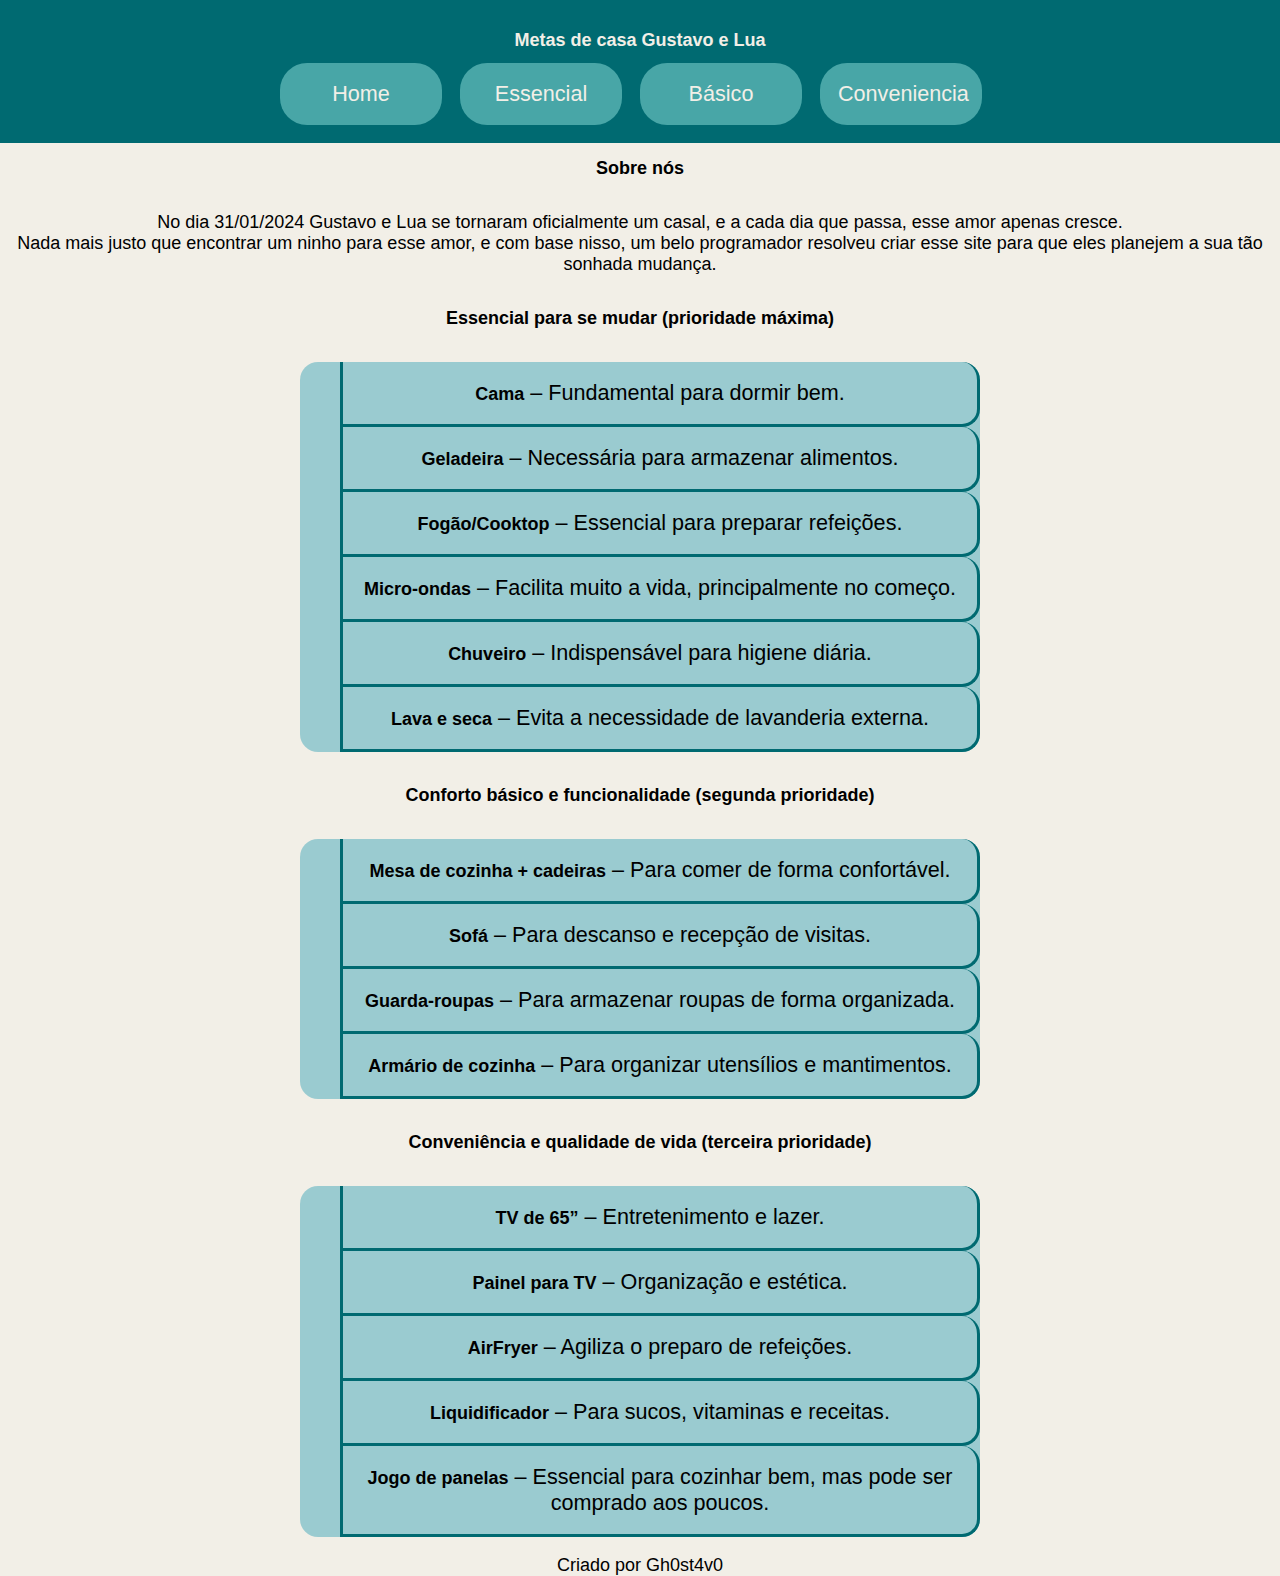
<file: index.html>
<!DOCTYPE html>
<html lang="pt-br">
<head>
    <meta charset="UTF-8">
    <meta name="viewport" content="width=device-width, initial-scale=1.0">
    <link rel="stylesheet" href="./styles/style.css">
    <title>Document</title>
</head>
<body>
    

    <header>
        <h1>Metas de casa Gustavo e Lua</h1>
        <div id="links">
            <a href="./index.html">Home</a>
            <a href="./pages/essencial.html">Essencial</a>
            <a href="./pages/basico.html">Básico</a>
            <a href="./pages/conveniencia.html">Conveniencia</a>
        </div>
    </header>


    <h2>Sobre nós</h2>
    <p>
        No dia 31/01/2024 Gustavo e Lua se tornaram oficialmente
        um casal, e a cada dia que passa, esse amor apenas cresce.
        <br>
        Nada mais justo que encontrar um ninho para esse amor, e com
        base nisso, um belo programador resolveu criar esse site para que
        eles planejem a sua tão sonhada mudança.
    </p>
    <h2>Essencial para se mudar (prioridade máxima)</h2>
    <ol>
        <li><strong>Cama</strong> – Fundamental para dormir bem.</li>
        <li><strong>Geladeira</strong> – Necessária para armazenar alimentos.</li>
        <li><strong>Fogão/Cooktop</strong> – Essencial para preparar refeições.</li>
        <li><strong>Micro-ondas</strong> – Facilita muito a vida, principalmente no começo.</li>
        <li><strong>Chuveiro</strong> – Indispensável para higiene diária.</li>
        <li><strong>Lava e seca</strong> – Evita a necessidade de lavanderia externa.</li>
    </ol>

    <h2>Conforto básico e funcionalidade (segunda prioridade)</h2>
    <ol>
        <li><strong>Mesa de cozinha + cadeiras</strong> – Para comer de forma confortável.</li>
        <li><strong>Sofá</strong> – Para descanso e recepção de visitas.</li>
        <li><strong>Guarda-roupas</strong> – Para armazenar roupas de forma organizada.</li>
        <li><strong>Armário de cozinha</strong> – Para organizar utensílios e mantimentos.</li>
    </ol>

    <h2>Conveniência e qualidade de vida (terceira prioridade)</h2>
    <ol>
        <li><strong>TV de 65”</strong> – Entretenimento e lazer.</li>
        <li><strong>Painel para TV</strong> – Organização e estética.</li>
        <li><strong>AirFryer</strong> – Agiliza o preparo de refeições.</li>
        <li><strong>Liquidificador</strong> – Para sucos, vitaminas e receitas.</li>
        <li><strong>Jogo de panelas</strong> – Essencial para cozinhar bem, mas pode ser comprado aos poucos.</li>
    </ol>


    <footer>Criado por Gh0st4v0</footer>
</body>
</html>
</file>
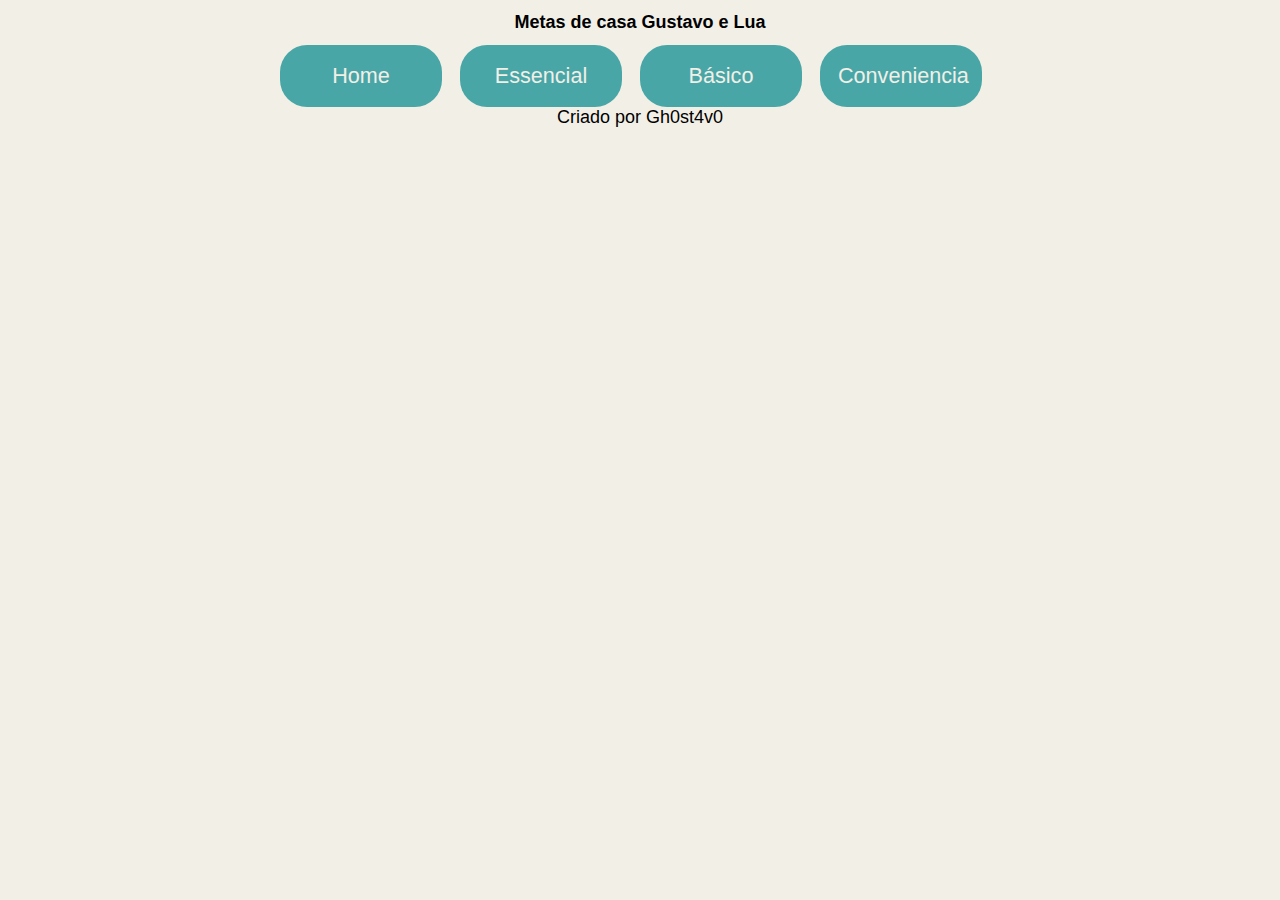
<file: pages/basico.html>
<!DOCTYPE html>
<html lang="pt-br">
<head>
    <meta charset="UTF-8">
    <meta name="viewport" content="width=device-width, initial-scale=1.0">
    <link rel="stylesheet" href="../styles/style.css">
    <title>Document</title>
</head>
<body>
    <h1>Metas de casa Gustavo e Lua</h1>
    <div id="links">
        <a href="../index.html">Home</a>
        <a href="./essencial.html">Essencial</a>
        <a href="./basico.html">Básico</a>
        <a href="./conveniencia.html">Conveniencia</a>
    </div>

    <footer>Criado por Gh0st4v0</footer>
</body>
</html>
</file>
<file: styles/style.css>
:root{
    --grey-white: #F2EFE7;
    --light-blue: #9ACBD0;
    --blue: #48A6A7;
    --dark-blue: #006A71;
}

*{
    font-family: 'Segoe UI', Tahoma, Verdana, sans-serif;
    text-align: center;
    font-size: large;
}

header{
    background-color: var(--dark-blue);
    display: flex;
    flex-direction: column;
    align-items: center;
    padding: 1rem;
    width: 100%;
    color: var(--grey-white);
}


body{
    margin: 0;
    background-color: var(--grey-white);
    display: flex;
    flex-direction: column;
    align-items: center;
}

img{
    width: 20rem;
    border-radius: 2rem;
    padding-top: 1rem;
}

#links{
    display: flex;
}

#links a{
    margin-right: 1rem;
    background-color: var(--blue);
    color: var(--grey-white);
    font-size: larger;
    padding: 1rem;
    width: 7rem;
    text-decoration: none;
    text-align: center;
    border-radius: 1.5REM;
}

#links a:hover{
    background-color: var(--light-blue);
}

ol, ul{
    background-color: var(--light-blue);
    width: 50vw;
    border-radius: 1rem;
    align-items: center;
    justify-content: center;
}

li{
    padding: 1rem;
    font-size: larger;
    list-style: none;
    border: solid, var(--dark-blue);
    border-top: none;
    border-radius: 0 1rem 1rem 0;
}

#option-list{
    display: flex;
    padding: 0;
    width: 100%;
}

#option{
    padding: 0;
    border: none;
}

footer{
    justify-content: flex-end;
}

@media only screen 
and (max-device-width: 700px){
    #links{
        display: flex;
        flex-direction: column;
    }

    #links a{
        margin: 1rem;
        padding-left: 3rem;
        padding-right: 3rem;
    }

    ol, ul{
        width: 80vw;
    }
    
    img{
        width: 50vw;
    }

    #option-list{
        display: flex;
        padding: 0;
        width: 100%;
    }
    
    #option{
        padding: 0;
        border: none;
    }
 }
</file>
